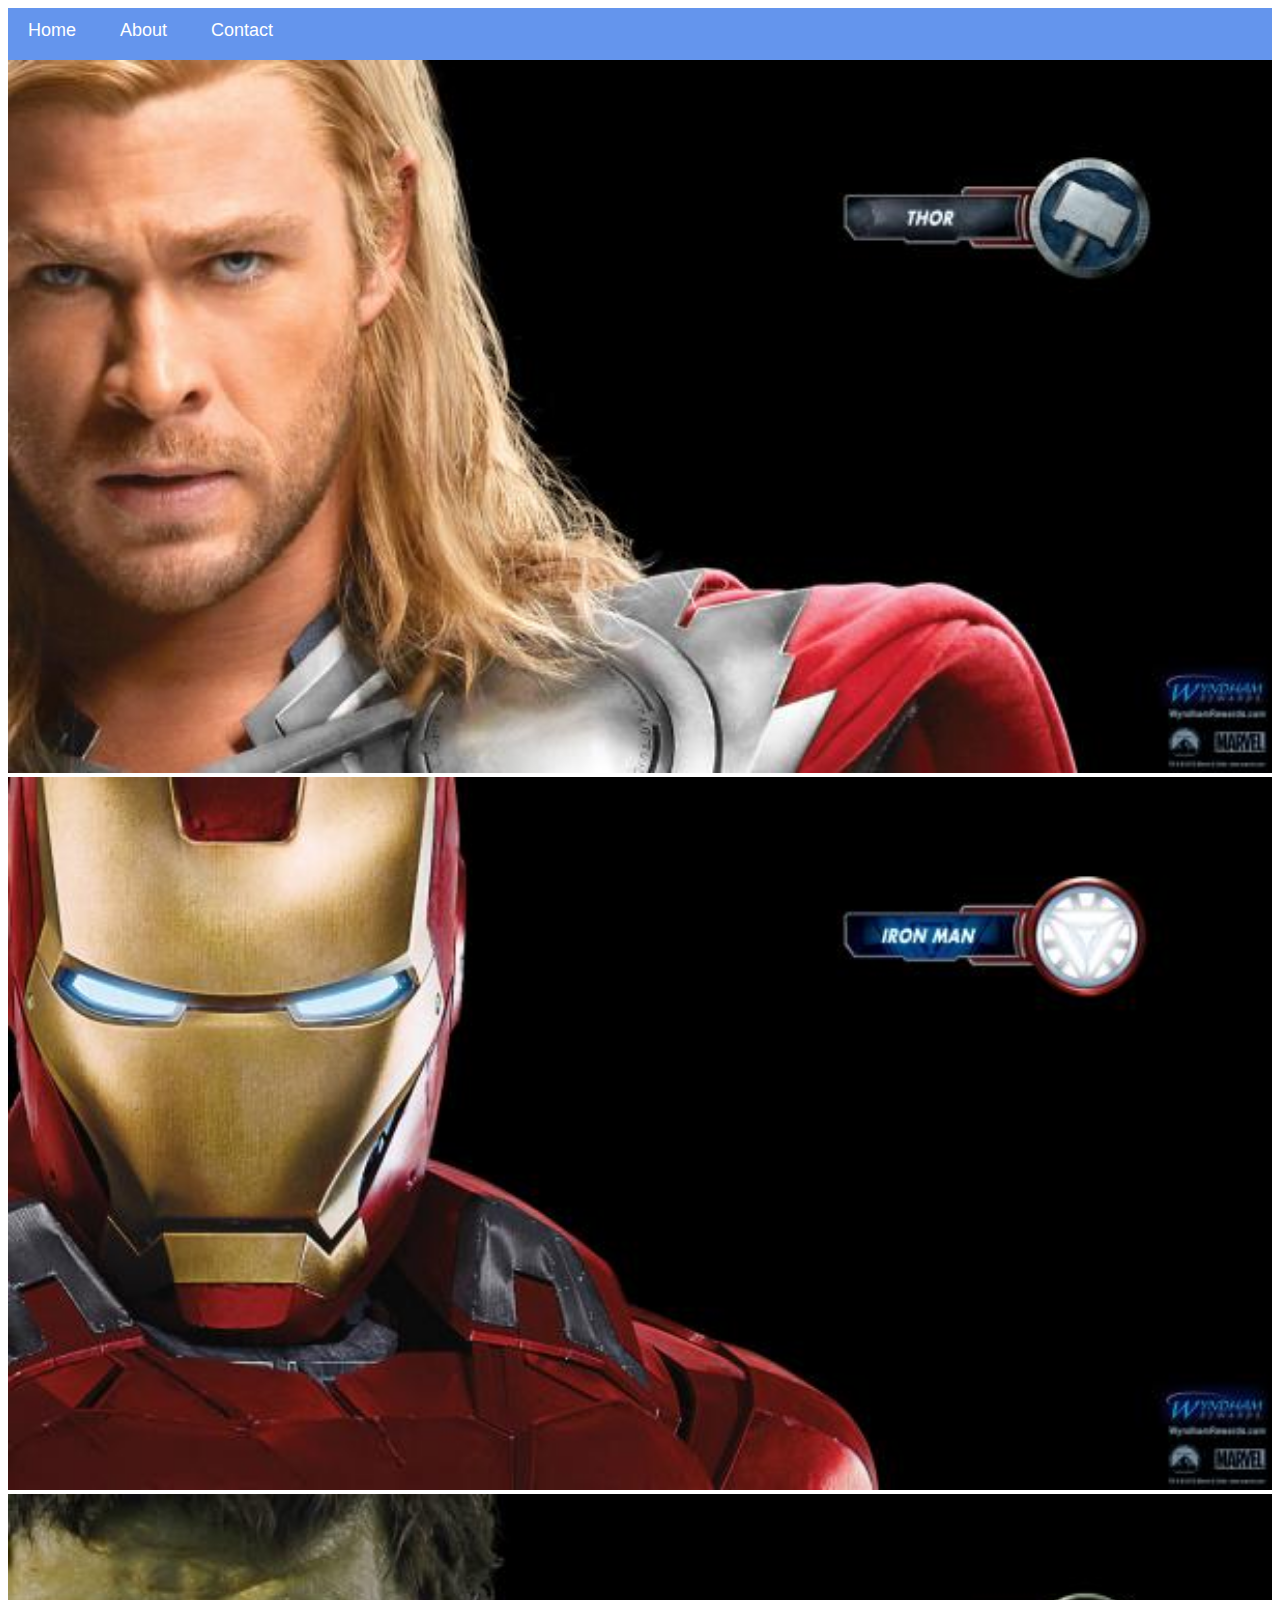
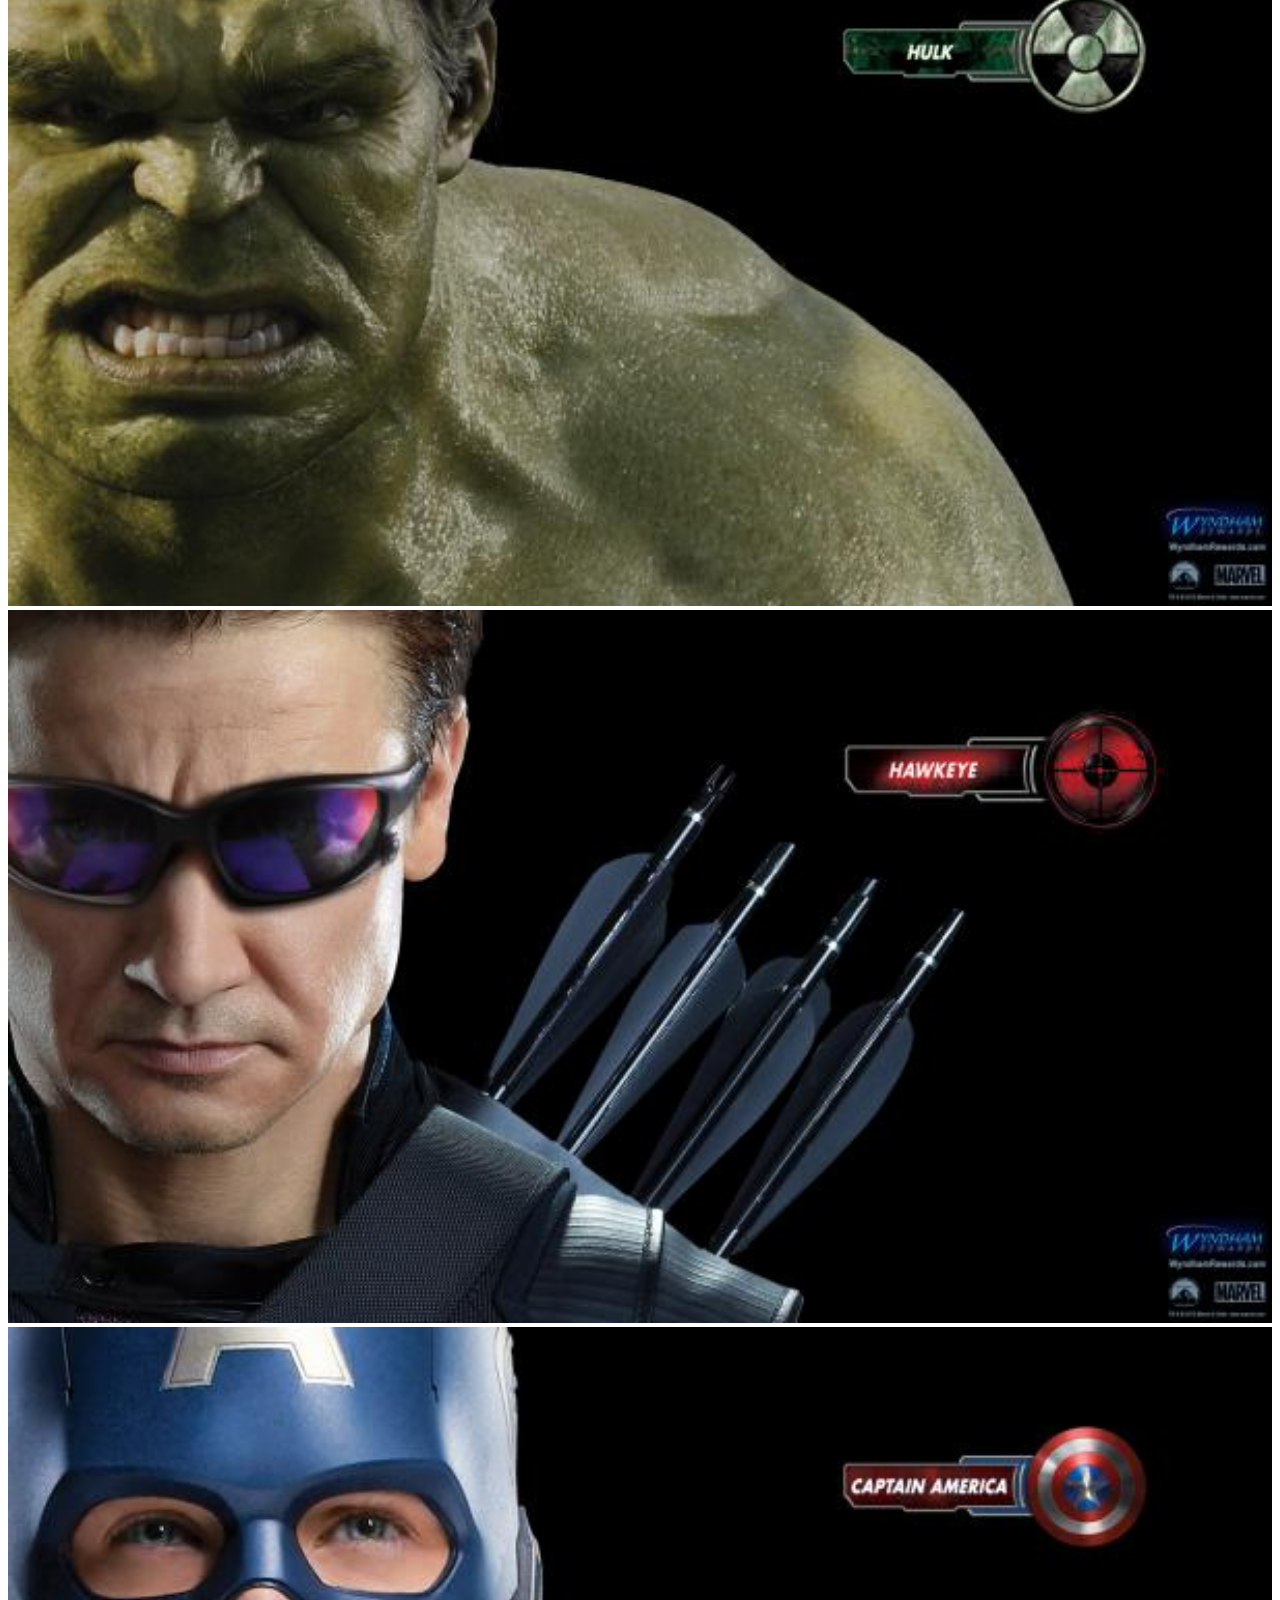
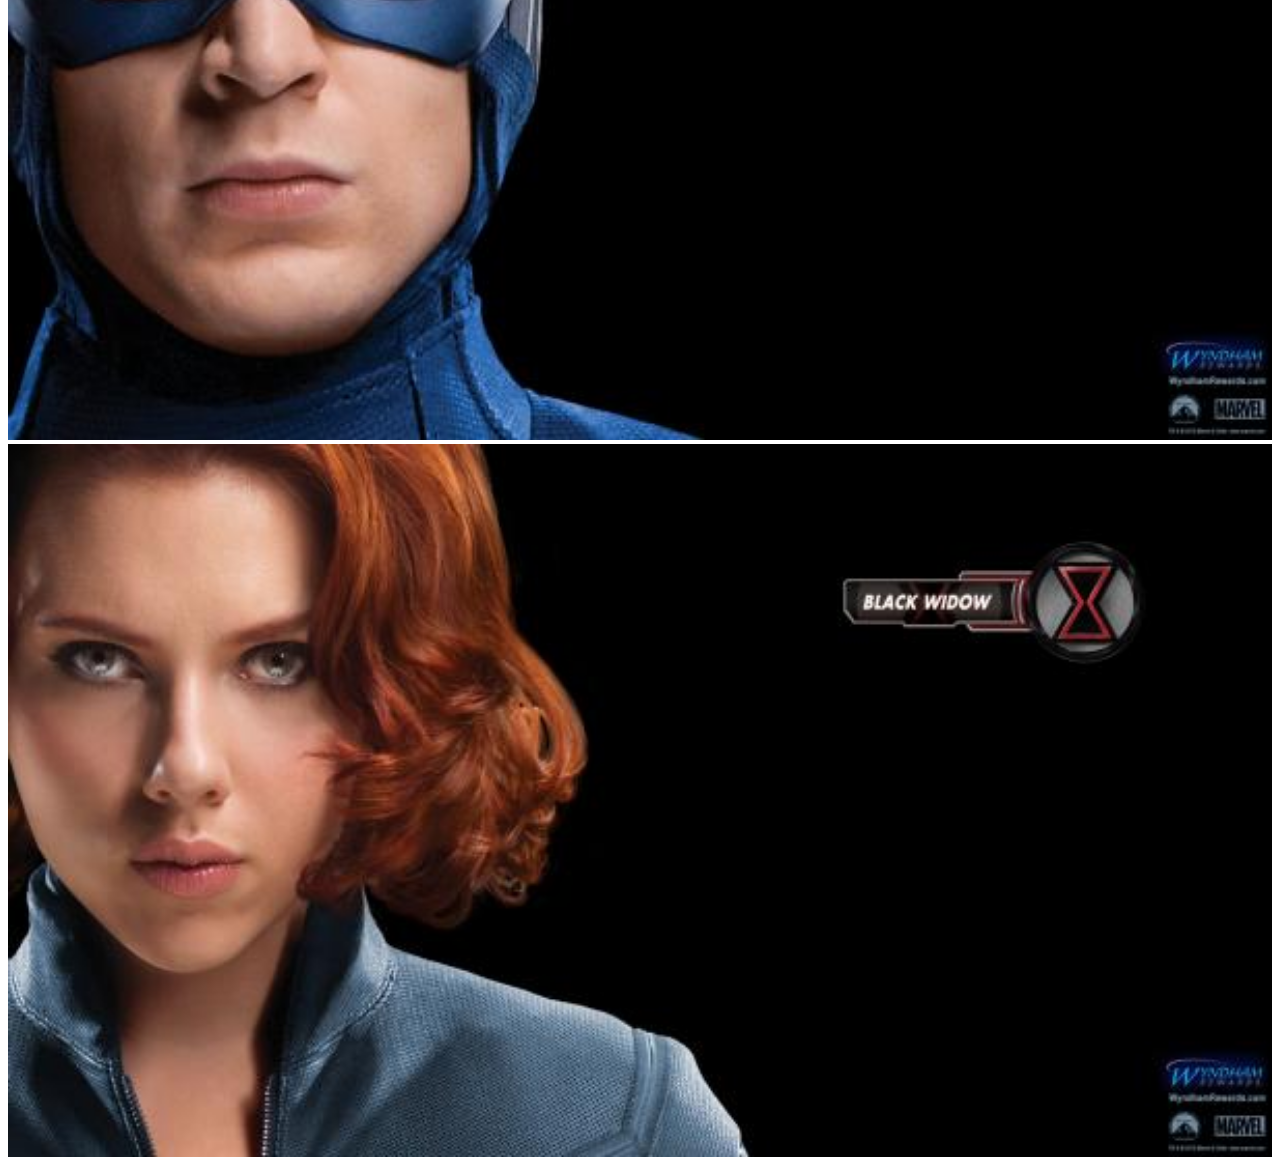
<file: Module-1-Assessment-5/index.html>
<!DOCTYPE html>
<html>
      <head>
            <link rel="stylesheet" href="style.css">
      </head>
      <body>
        <div id="menu">
            <a href="index.html">Home</a>
            <a href="about.html">About</a>
            <a href="contact.html">Contact</a>
</div>
            <div class="gallery">
                <a href="avenger-1.html"><img src="images/avengers_01.jpg"/></a>
                <a href="avenger-2.html"><img src="images/avengers_02.jpg"/></a>
                <a href="avenger-3.html"><img src="images/avengers_03.jpg"/></a>
                <a href="avenger-4.html"><img src="images/avengers_04.jpg"/></a>
                <a href="avenger-5.html"><img src="images/avengers_05.jpg"/></a>
                <a href="avenger-6.html"><img src="images/avengers_06.jpg"/></a>
           </div>
      </body>
</html>
</file>
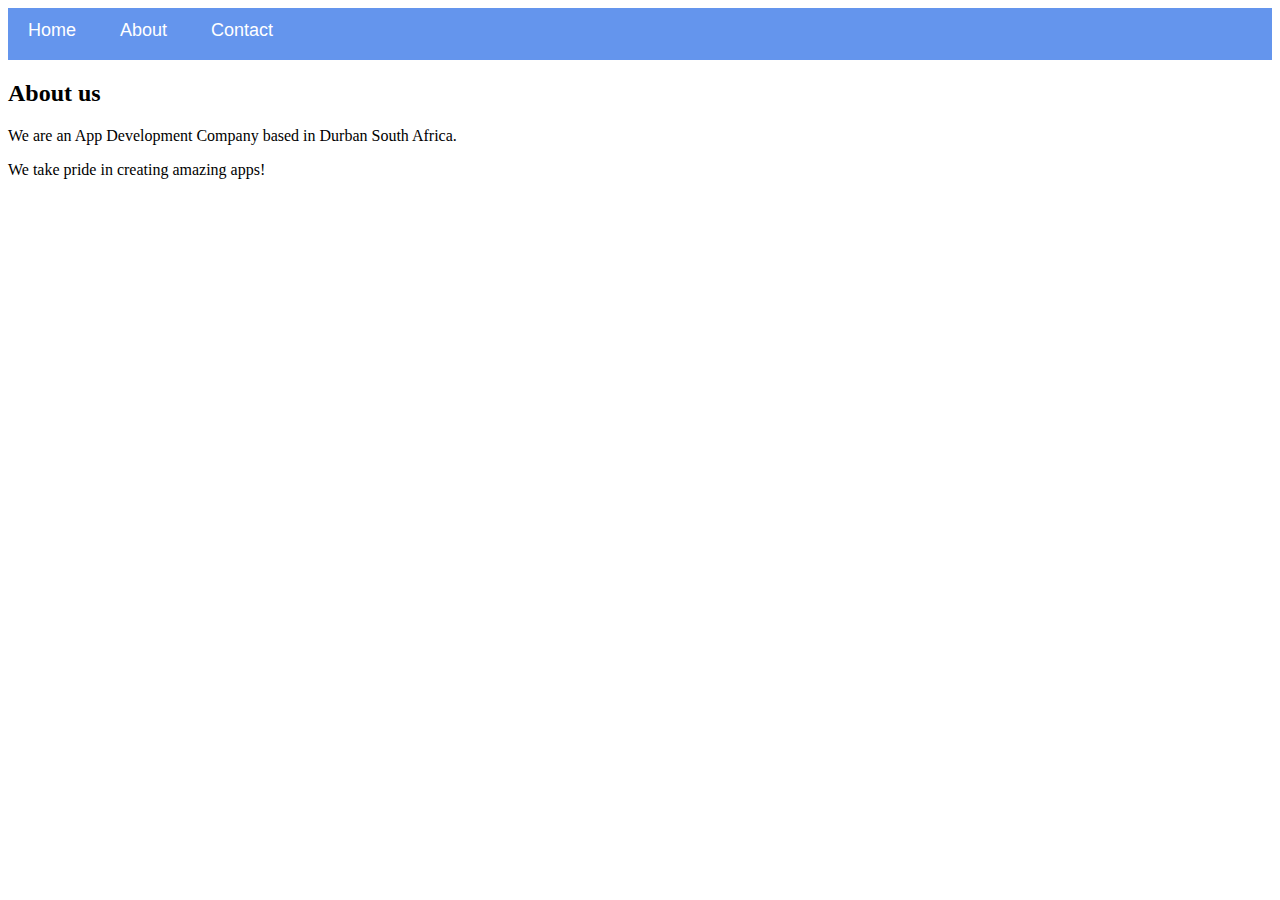
<file: Module-1-Assessment-5/about.html>
<!DOCTYPE html>
<html>
    <head>
        <link rel="stylesheet" href="style.css">
    </head>
    <body>
        <div id="menu">
            <a href="index.html">Home</a>
            <a href="about.html">About</a>
            <a href="contact.html">Contact</a>
        </div>
        <h2>About us</h2>
        <p>We are an App Development Company based in Durban South Africa.</p>
        <p>We take pride in creating amazing apps!</p> 
    </body>
</html>
</file>
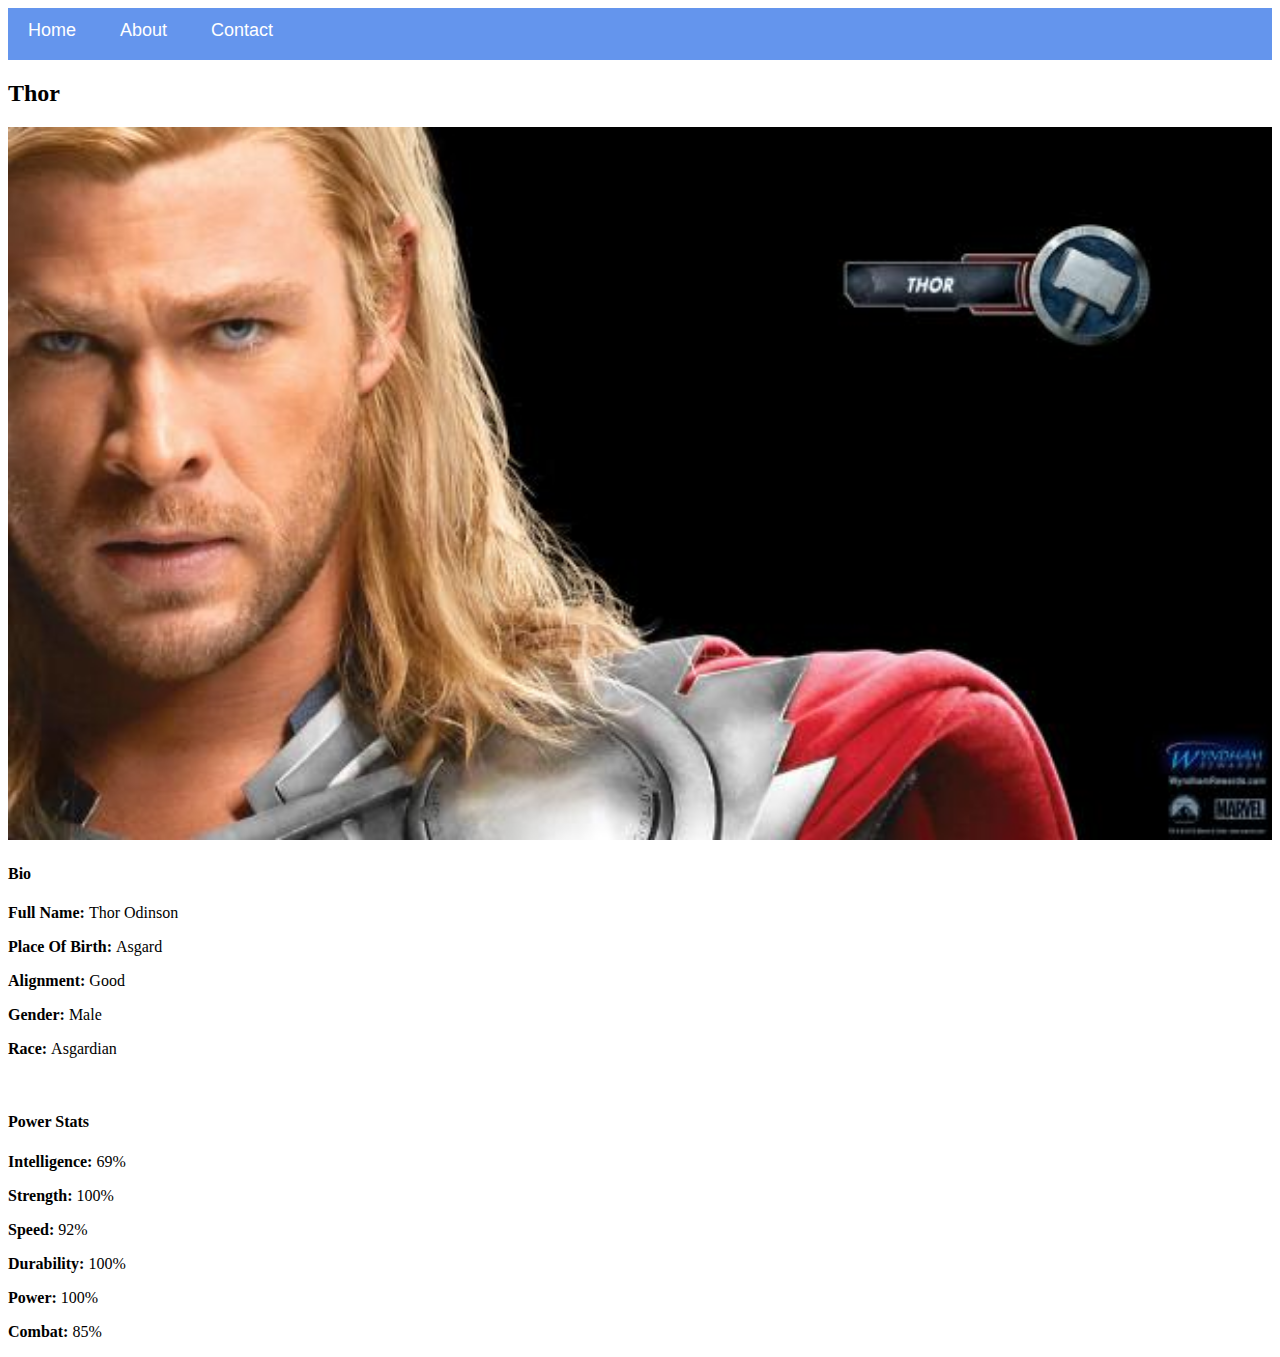
<file: Module-1-Assessment-5/Avenger-1.html>
<!DOCTYPE html>
<html>
     <head>
          <link rel="stylesheet" href="style.css">
     </head>

     <body>
           <div id="menu">
            <a href="index.html">Home</a>
            <a href="about.html">About</a>
            <a href="contact.html">Contact</a>
</div>
          <h2>Thor</h2>
          <div class="gallery">
               <img src="images/avengers_01.jpg">
          </div>
             <h4>Bio</h4>
               <p><b>Full Name: </b> Thor Odinson</p>
               <p><b>Place Of Birth: </b> Asgard</p>
               <p><b>Alignment: </b> Good</p>
               <p><b>Gender: </b> Male</p>
               <p><b>Race: </b> Asgardian</p>
              <br/>

              <h4>Power Stats</h4>
              <p><b>Intelligence: </b> 69%</p>
              <p><b>Strength: </b> 100%</p>
              <p><b>Speed: </b> 92%</p>
              <p><b>Durability: </b> 100%</p>
              <p><b>Power: </b> 100%</p>
              <p><b>Combat: </b> 85%</p> 
     </body>
</html>
</file>
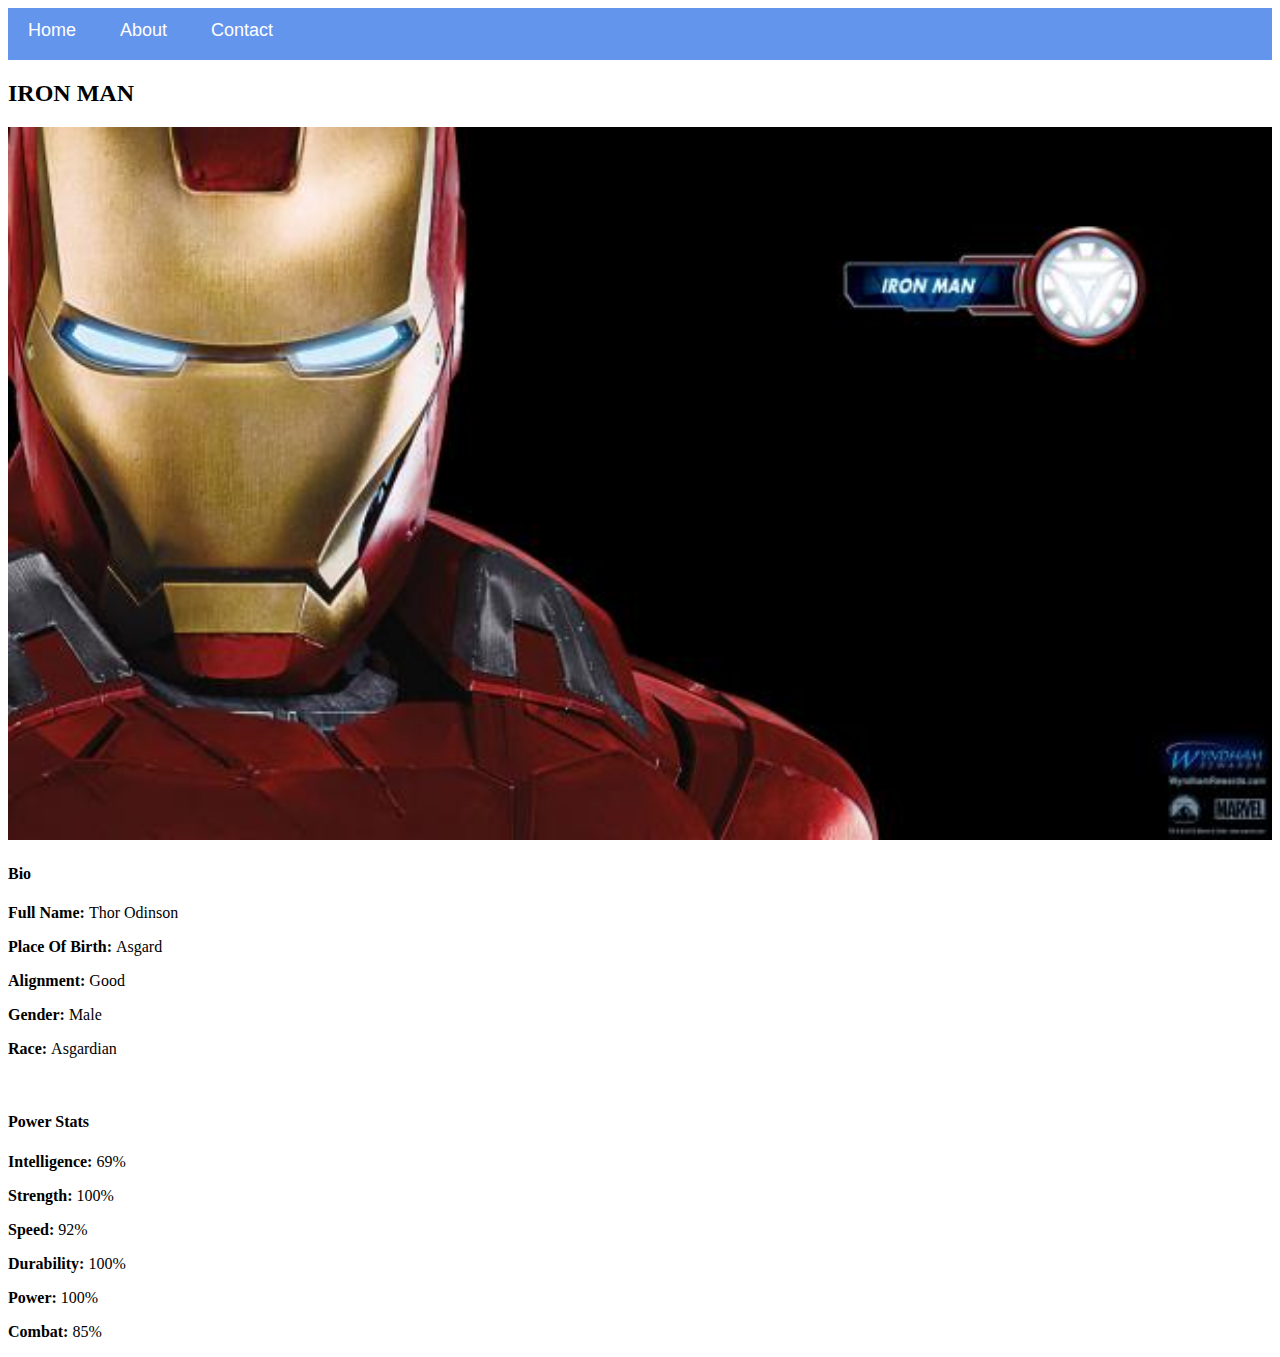
<file: Module-1-Assessment-5/Avenger-2.html>
<!DOCTYPE html>
<html>
     <head>
          <link rel="stylesheet" href="style.css">
     </head>

     <body>
           <div id="menu">
            <a href="index.html">Home</a>
            <a href="about.html">About</a>
            <a href="contact.html">Contact</a>
</div>
          <h2>IRON MAN</h2>
          <div class="gallery">
               <img src="images/avengers_02.jpg">
          </div>
             <h4>Bio</h4>
               <p><b>Full Name: </b> Thor Odinson</p>
               <p><b>Place Of Birth: </b> Asgard</p>
               <p><b>Alignment: </b> Good</p>
               <p><b>Gender: </b> Male</p>
               <p><b>Race: </b> Asgardian</p>
              <br/>

              <h4>Power Stats</h4>
              <p><b>Intelligence: </b> 69%</p>
              <p><b>Strength: </b> 100%</p>
              <p><b>Speed: </b> 92%</p>
              <p><b>Durability: </b> 100%</p>
              <p><b>Power: </b> 100%</p>
              <p><b>Combat: </b> 85%</p> 
     </body>
</html>
</file>
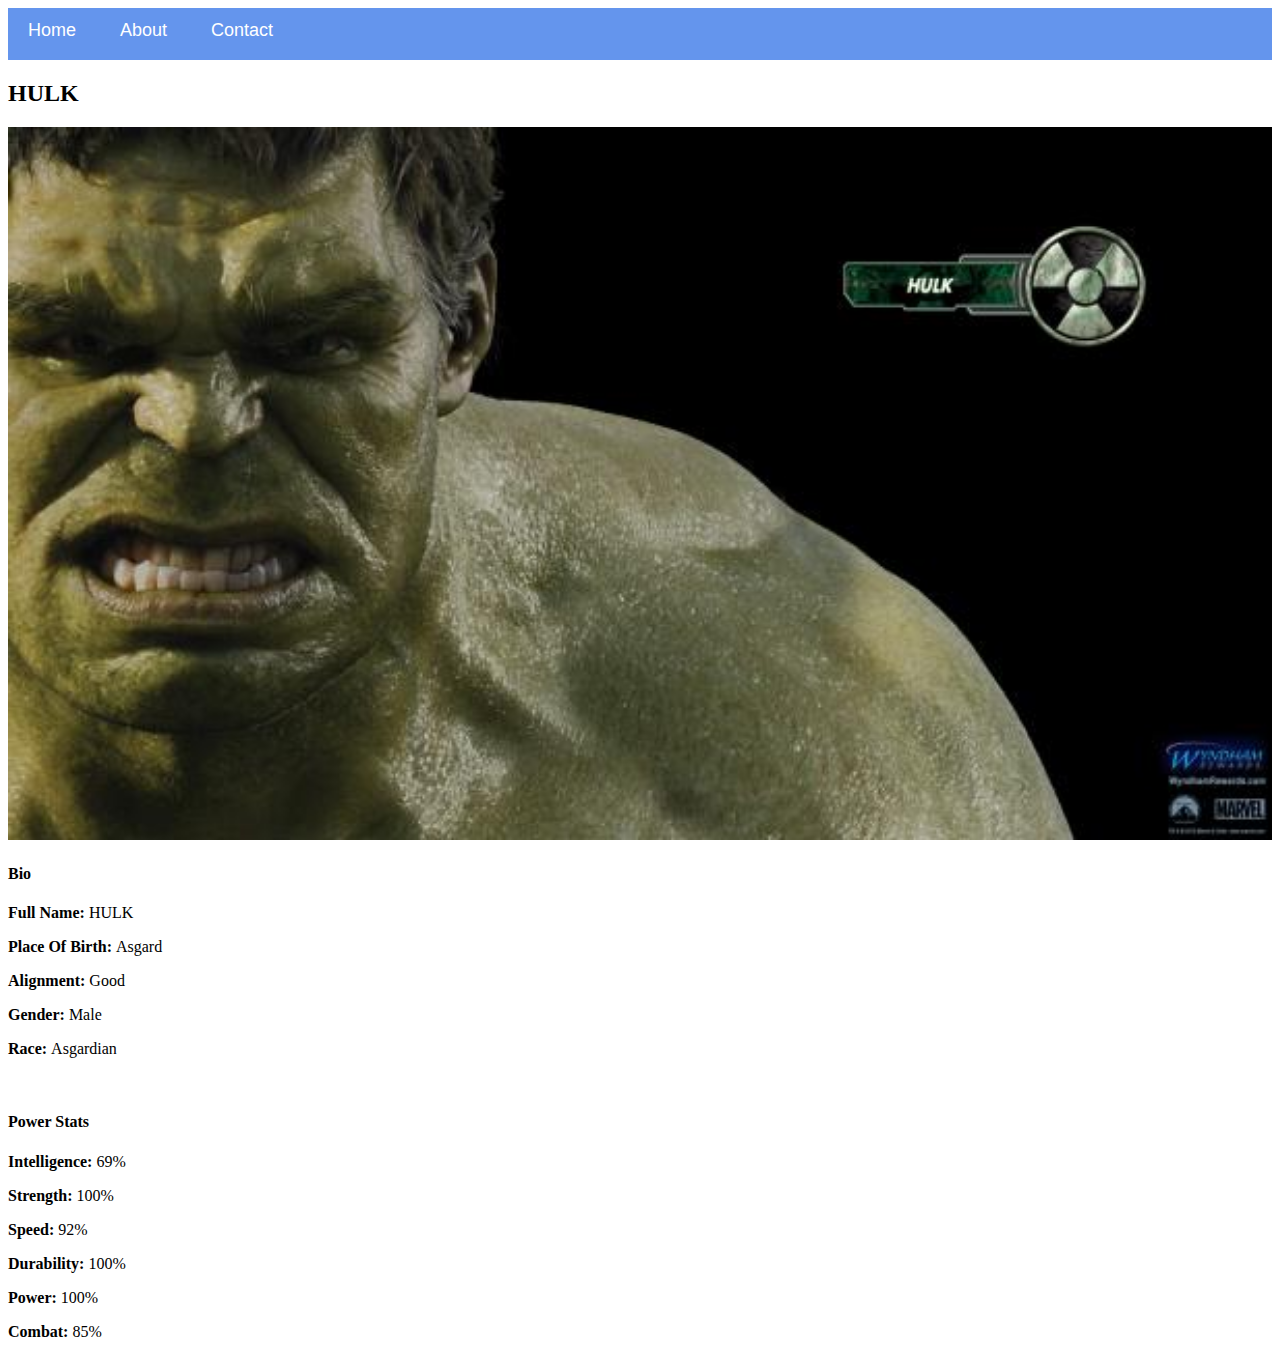
<file: Module-1-Assessment-5/Avenger-3.html>
<!DOCTYPE html>
<html>
     <head>
          <link rel="stylesheet" href="style.css">
     </head>

     <body>
          <div id="menu">
            <a href="index.html">Home</a>
            <a href="about.html">About</a>
            <a href="contact.html">Contact</a>
</div>
          <h2>HULK</h2>
          <div class="gallery">
                <img src="images/avengers_03.jpg">
          </div>
             <h4>Bio</h4>
               <p><b>Full Name: </b> HULK</p>
               <p><b>Place Of Birth: </b> Asgard</p>
               <p><b>Alignment: </b> Good</p>
               <p><b>Gender: </b> Male</p>
               <p><b>Race: </b> Asgardian</p>
              <br/>

              <h4>Power Stats</h4>
              <p><b>Intelligence: </b> 69%</p>
              <p><b>Strength: </b> 100%</p>
              <p><b>Speed: </b> 92%</p>
              <p><b>Durability: </b> 100%</p>
              <p><b>Power: </b> 100%</p>
              <p><b>Combat: </b> 85%</p> 
     </body>
</html>
</file>
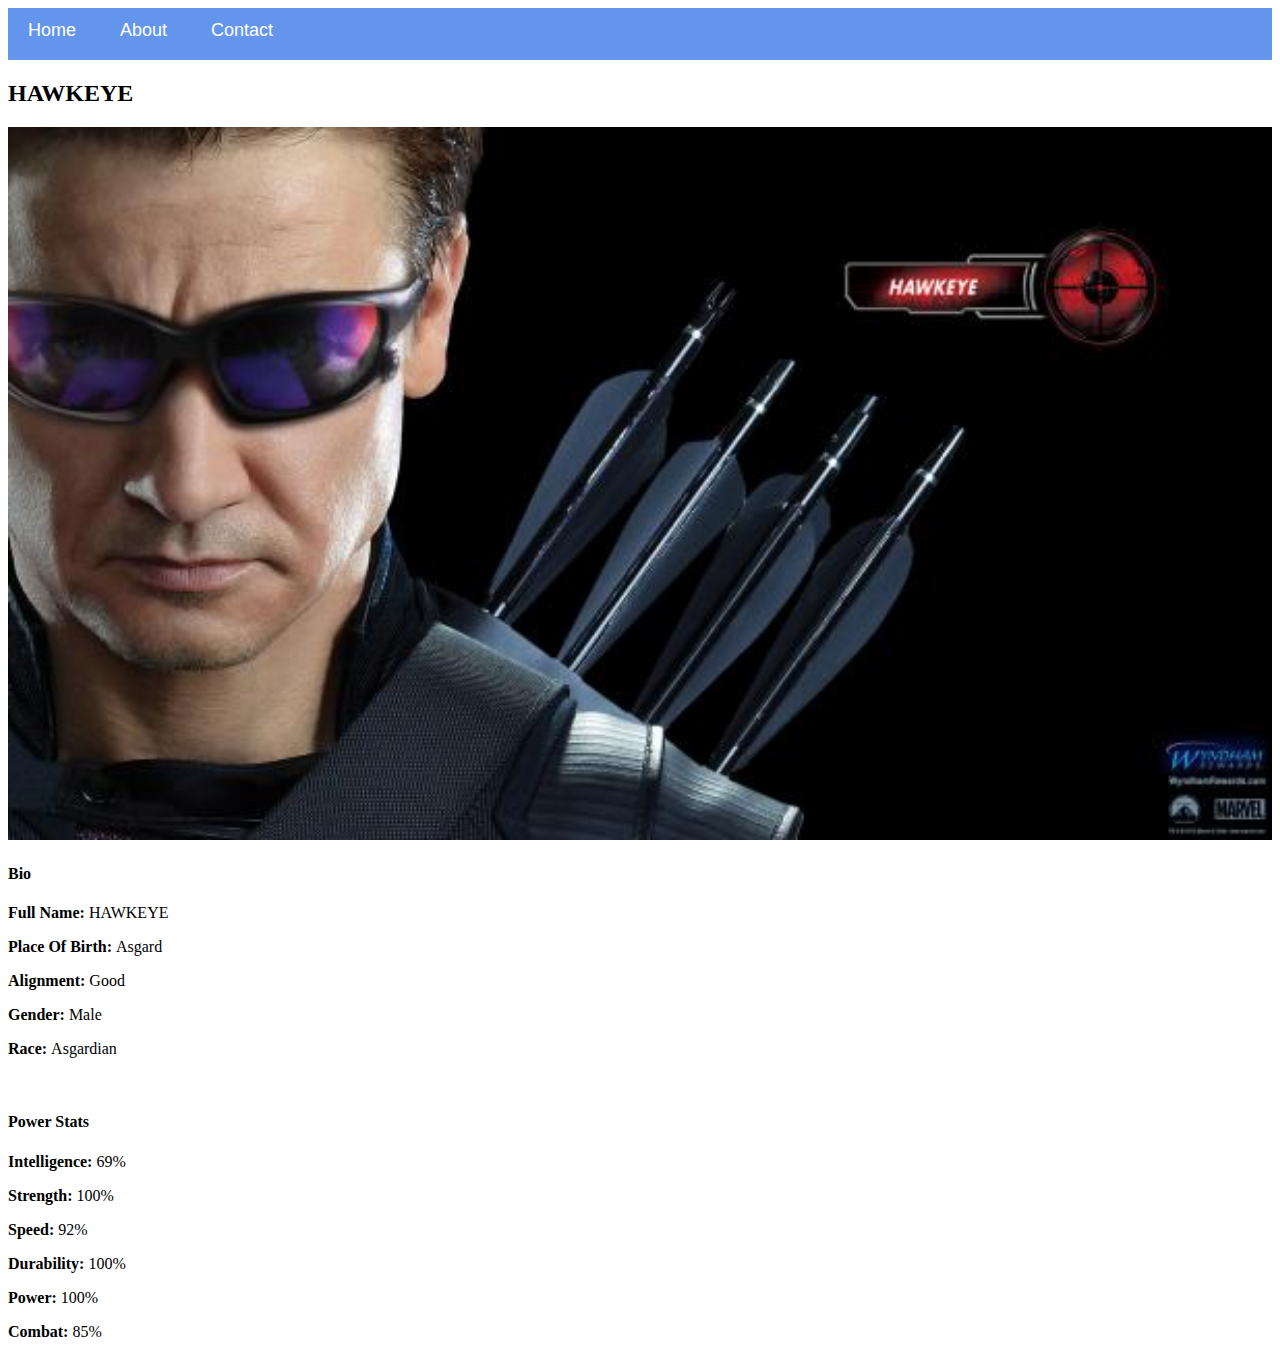
<file: Module-1-Assessment-5/Avenger-4.html>
<!DOCTYPE html>
<html>
     <head>
          <link rel="stylesheet" href="style.css">
     </head>

     <body>
             <div id="menu">
            <a href="index.html">Home</a>
            <a href="about.html">About</a>
            <a href="contact.html">Contact</a>
</div>
          <h2>HAWKEYE</h2>
          <div class="gallery">
               <img src="images/avengers_04.jpg">
          </div>
             <h4>Bio</h4>
               <p><b>Full Name: </b> HAWKEYE</p>
               <p><b>Place Of Birth: </b> Asgard</p>
               <p><b>Alignment: </b> Good</p>
               <p><b>Gender: </b> Male</p>
               <p><b>Race: </b> Asgardian</p>
              <br/>

              <h4>Power Stats</h4>
              <p><b>Intelligence: </b> 69%</p>
              <p><b>Strength: </b> 100%</p>
              <p><b>Speed: </b> 92%</p>
              <p><b>Durability: </b> 100%</p>
              <p><b>Power: </b> 100%</p>
              <p><b>Combat: </b> 85%</p> 
     </body>
</html>
</file>
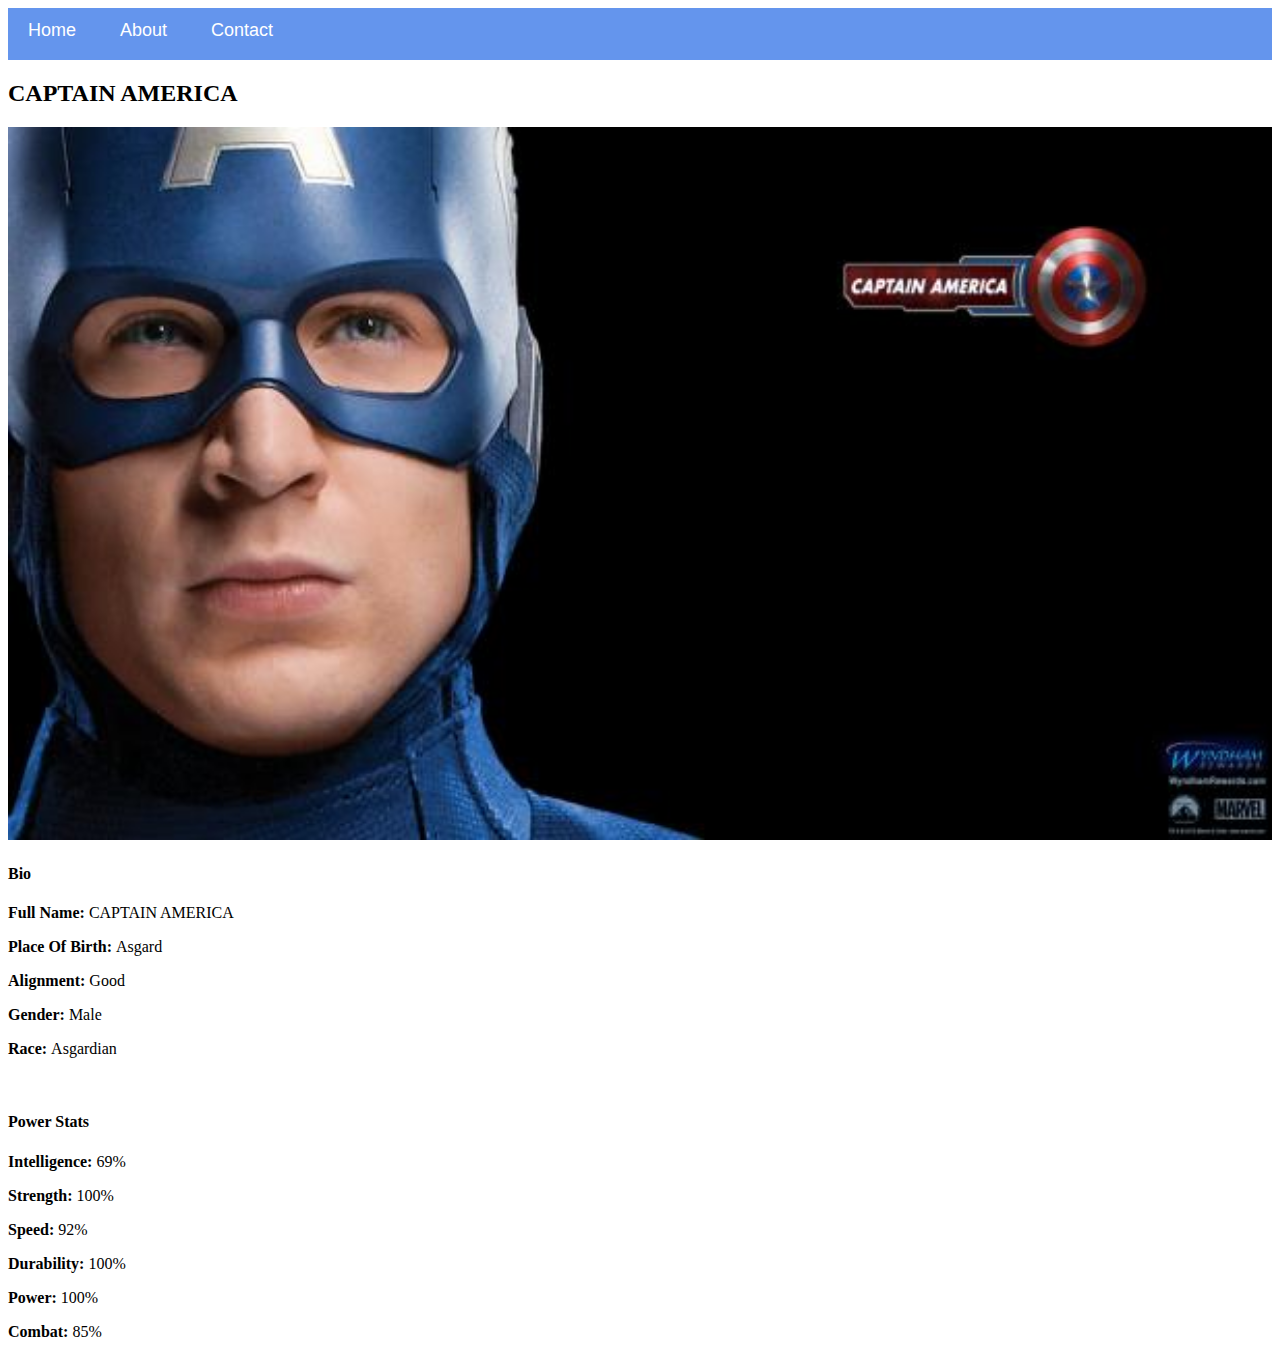
<file: Module-1-Assessment-5/Avenger-5.html>
<!DOCTYPE html>
<html>
     <head>
          <link rel="stylesheet" href="style.css">
     </head>

     <body>
              <div id="menu">
            <a href="index.html">Home</a>
            <a href="about.html">About</a>
            <a href="contact.html">Contact</a>
</div>
          <h2>CAPTAIN AMERICA</h2>
          <div class="gallery">
               <img src="images/avengers_05.jpg">
          </div>
             <h4>Bio</h4>
               <p><b>Full Name: </b> CAPTAIN AMERICA</p>
               <p><b>Place Of Birth: </b> Asgard</p>
               <p><b>Alignment: </b> Good</p>
               <p><b>Gender: </b> Male</p>
               <p><b>Race: </b> Asgardian</p>
              <br/>

              <h4>Power Stats</h4>
              <p><b>Intelligence: </b> 69%</p>
              <p><b>Strength: </b> 100%</p>
              <p><b>Speed: </b> 92%</p>
              <p><b>Durability: </b> 100%</p>
              <p><b>Power: </b> 100%</p>
              <p><b>Combat: </b> 85%</p> 
     </body>
</html>
</file>
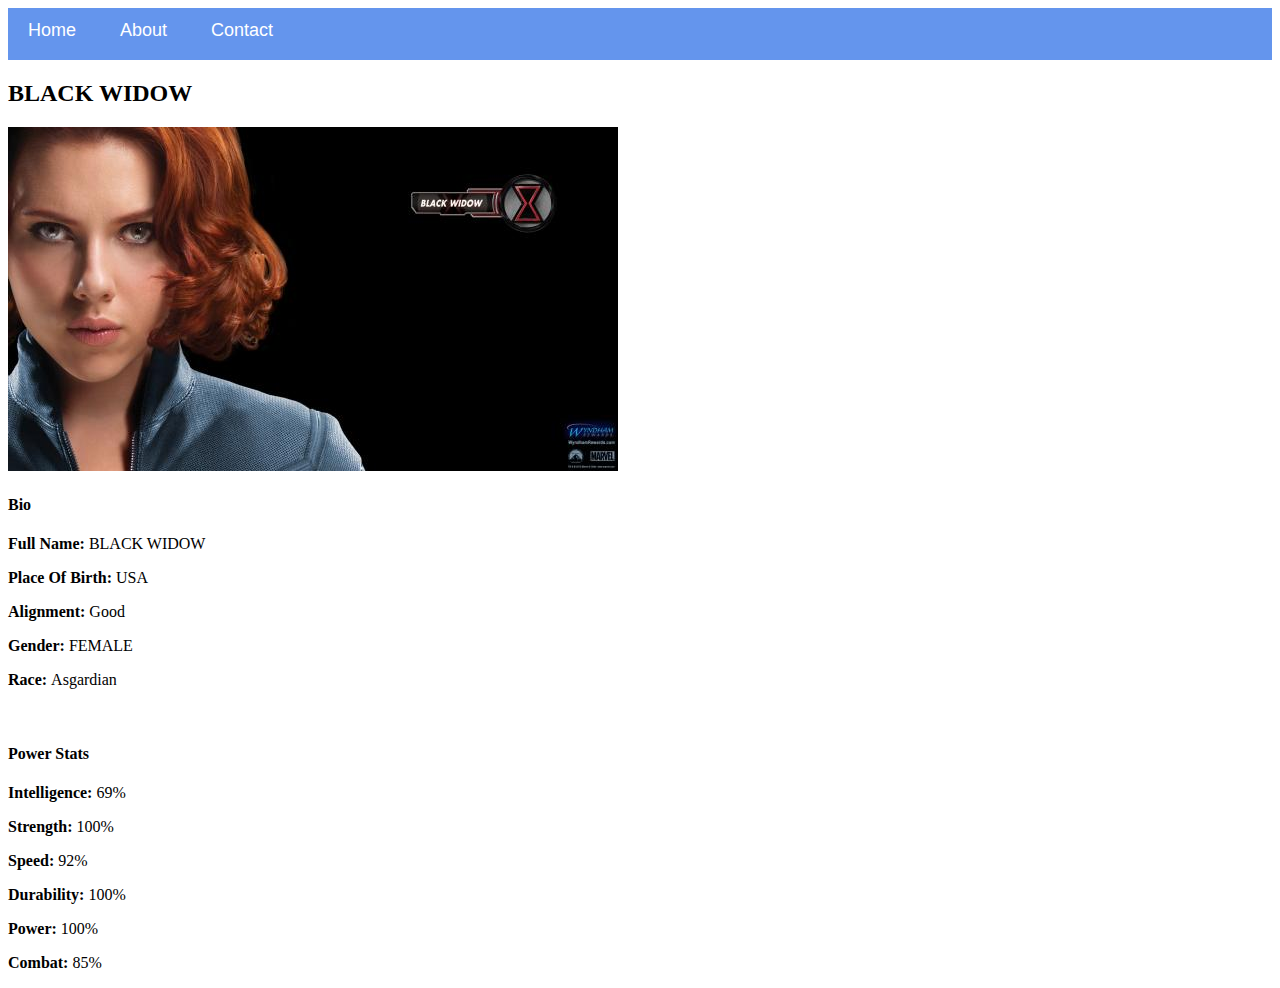
<file: Module-1-Assessment-5/Avenger-6.html>
<!DOCTYPE html>
<html>
     <head>
          <link rel="stylesheet" href="style.css">
     </head>

     <body>
               <div id="menu">
            <a href="index.html">Home</a>
            <a href="about.html">About</a>
            <a href="contact.html">Contact</a>
</div>
          <h2>BLACK WIDOW</h2>
       <img src="images/avengers_06.jpg">
              
             </div>
             <h4>Bio</h4>
               <p><b>Full Name: </b> BLACK WIDOW</p>
               <p><b>Place Of Birth: </b> USA</p>
               <p><b>Alignment: </b> Good</p>
               <p><b>Gender: </b> FEMALE</p>
               <p><b>Race: </b> Asgardian</p>
              <br/>

              <h4>Power Stats</h4>
              <p><b>Intelligence: </b> 69%</p>
              <p><b>Strength: </b> 100%</p>
              <p><b>Speed: </b> 92%</p>
              <p><b>Durability: </b> 100%</p>
              <p><b>Power: </b> 100%</p>
              <p><b>Combat: </b> 85%</p> 
     </body>
</html>
</file>
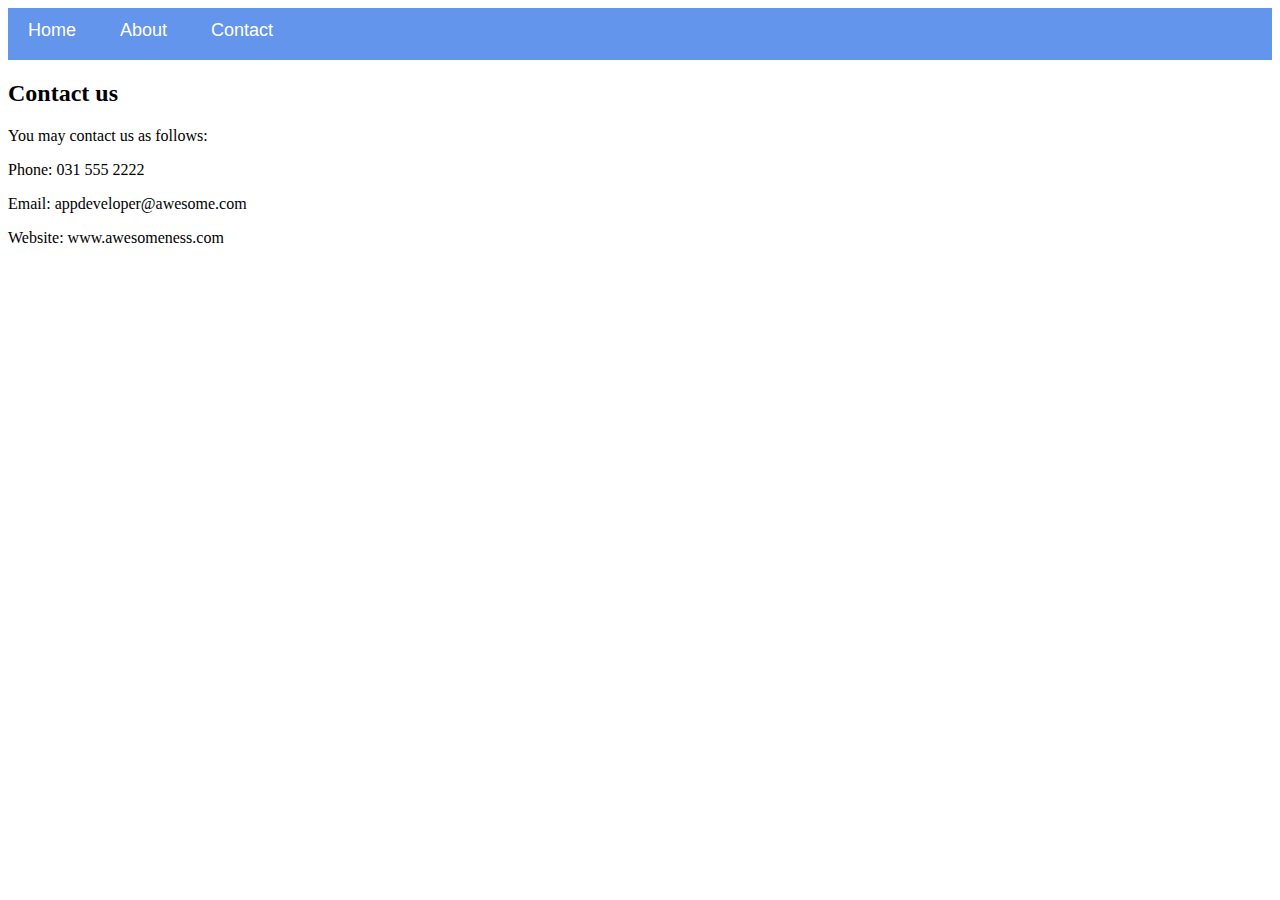
<file: Module-1-Assessment-5/contact.html>
<!DOCTYPE html>
<html>
    <head>
        <link rel="stylesheet" href="style.css">
    </head>
    <body>
        <div id="menu">
            <a href="index.html">Home</a>
            <a href="about.html">About</a>
            <a href="contact.html">Contact</a>
        </div>
        <h2>Contact us</h2>
        <p>You may contact us as follows:</p>
        <p>Phone: 031 555 2222</p>
        <p>Email: appdeveloper@awesome.com</p>
        <p>Website: www.awesomeness.com</p>
    </body>
</html>
</file>
<file: Module-1-Assessment-5/style.css>
.gallery img{
        width: 100%;
 }
#menu{
      width:100%;
      height:40px;
      background-color: cornflowerblue;
      padding-top: 12px;
}

#menu a{
      color:#ffffff;
      font-family: Helvetica, sans-serif;
      font-size: 18px;
      text-decoration:none;
      font-weight: 800px;
      
      padding-left: 20px;
      padding-right: 20px;
}

#menu a:hover{
       color: #5077bd;
}
</file>
